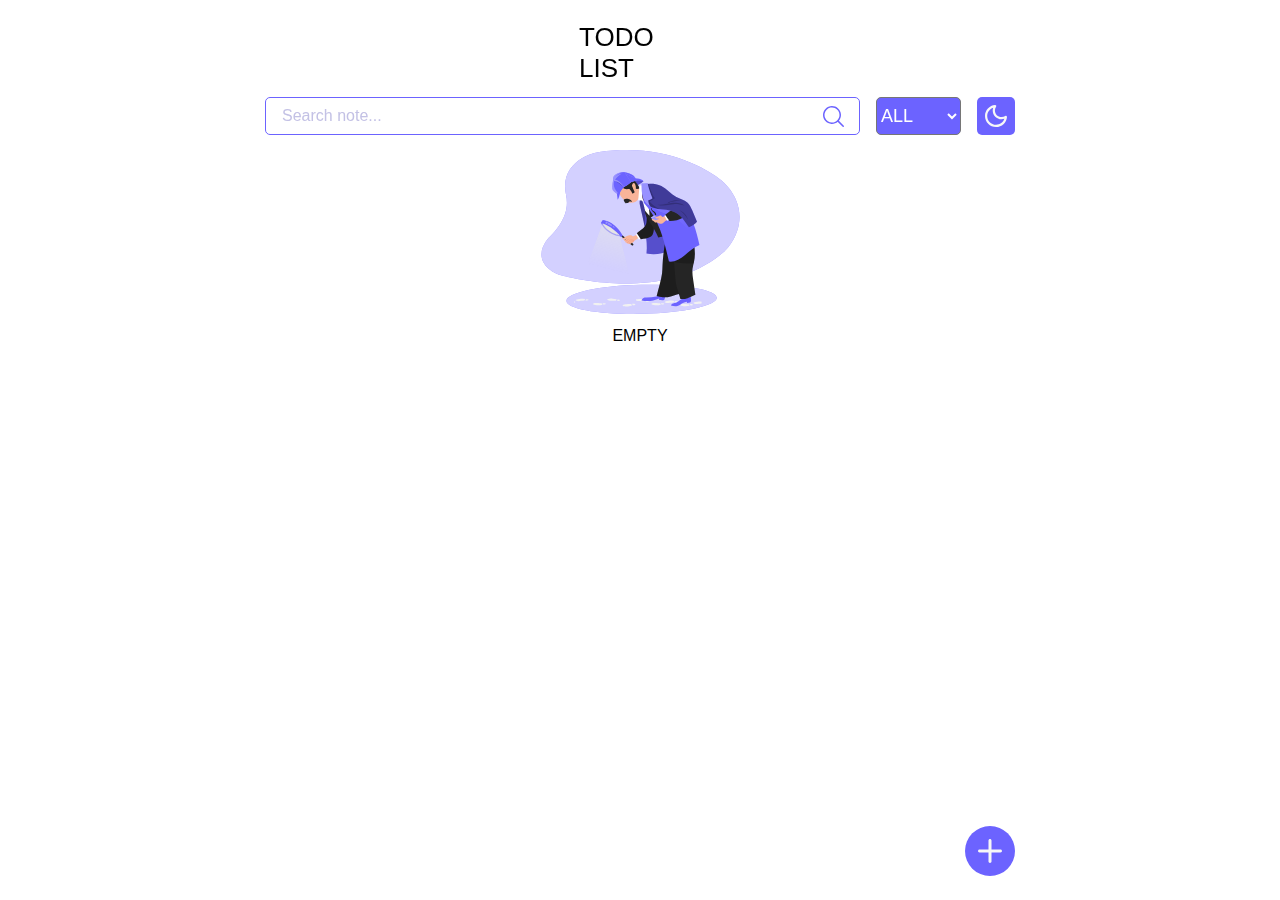
<file: index.html>
<!DOCTYPE html>
<html lang="en">

<head>
    <meta charset="UTF-8">
    <meta name="viewport" content="width=device-width, initial-scale=1.0">
    <link rel="stylesheet" href="style.css">
    <title>Document</title>
</head>
<body class="light-theme">
    <content>
        <header>
                <div id="headTitle">
                    <div>TODO LIST</div>
                </div>
                <form id="underHeadPanel">
                    <div id="input">
                        <input type="text" placeholder="Search note..." id="searchNote" class="light-theme">
                        <button disabled>
                            <div></div>
                        </button>
                    </div>
                    <select name="" id="vipad">
                        <option value="all">All</option>
                        <option value="complete">Complete</option>
                        <option value="incomplete">Incomplete</option>
                    </select>
                    <div id="theme">
                        <div></div>
                    </div>
                </form>
            </header>
            <main id="main">
            <!-- <div class="list" id="note1">
                <div class="checkAndNote">
                    <input type="checkbox" class="checkbox">
                    <div class="listName">NOTE #1</div>
                </div>
                    <div class="changeInputText">
                        <input type="text" class="textInput">
                    </div>
                    <div class="listBtns">
                        <div class="pen"></div>
                        <div class="trashCan"></div>
                    </div>
                <div class="undoPanel" style="display: flex;">
                    <div class="counter"><div>3</div></div>
                    <div class="undoText">
                        <div>UNDO</div>
                        <div class="undoImg"></div>
                    </div>
                </div>
                </div> -->
            </main>
    </content>
    <div id="addListPanel">
        <div id="panelAddList">
            <div id="panel" class="light-theme">
                <div id="inner-panel" class="light-theme">
                    <div id="first">
                        <div id="NewNote"><div>NEW NOTE</div></div>
                        <input type="text" placeholder="Input your note..." id="inputNote" class="light-theme">
                    </div>
                    <div id="second">
                        <div id="cansel" class="light-theme"><div>CANSEL</div></div>
                        <div id="apply"><div>APPLY</div></div>
                    </div>
                </div>
            </div>
        </div>
        <div id="buttonPos">
            <div id="addListButton">
                <div></div>
            </div>
        </div>
    </div>
    <script src="script.js"></script>
</body>

</html>
</file>
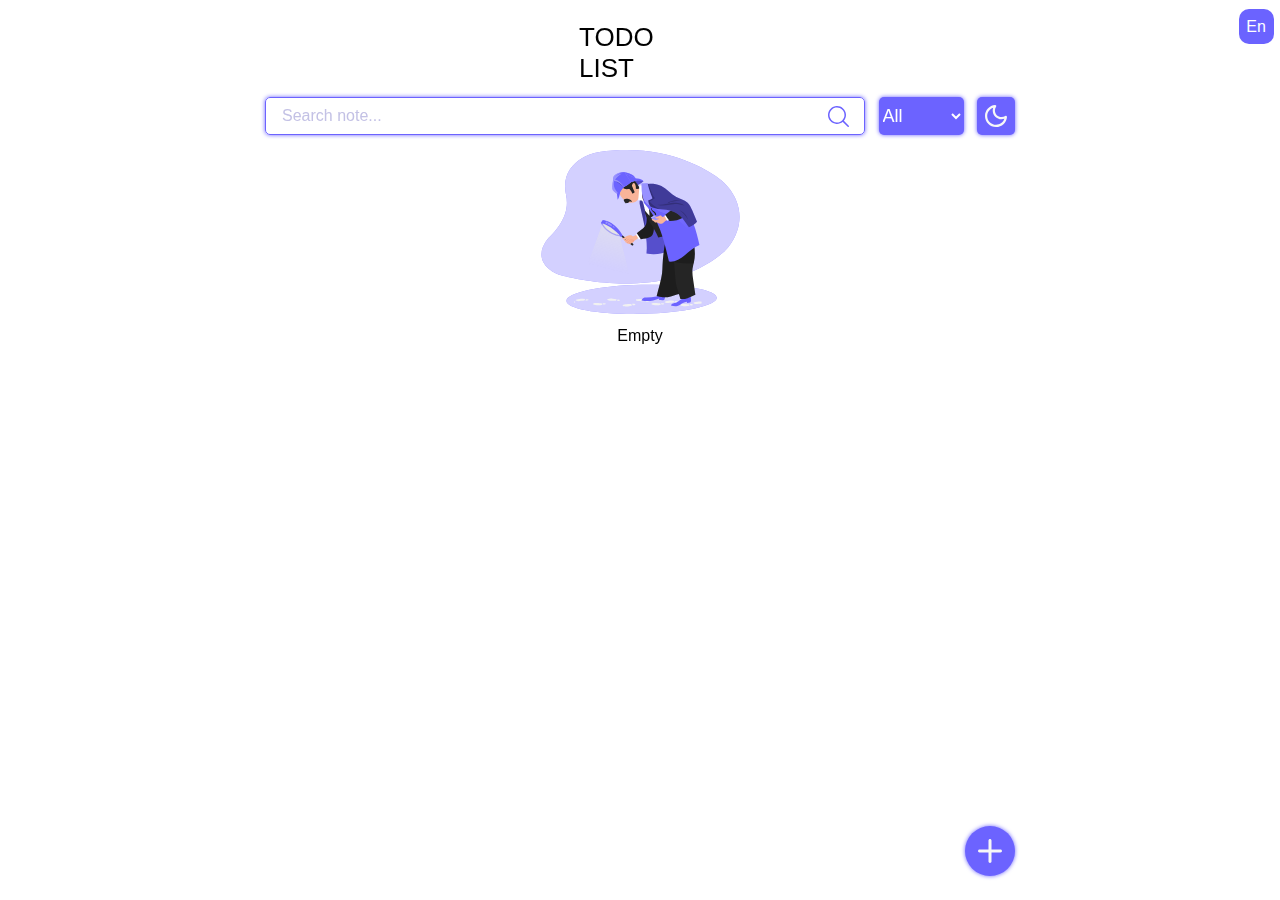
<file: html/index.html>
<!DOCTYPE html>
<html lang="en">

<head>
    <meta charset="UTF-8">
    <meta name="viewport" content="width=device-width, initial-scale=1.0">
    <link rel="stylesheet" href="../styles/style.css">
    <title>Document</title>
    
</head>
<body class="light-theme">
    <div id="language">
        <div id="lang-btn">En</div>
    </div>
    <content>
        <header>
                <div id="headTitle">
                    <div>TODO LIST</div>
                </div>
                <form id="underHeadPanel">
                    <div id="input" class="light-theme">
                        <input type="text" placeholder="Search note..." id="searchNote" class="light-theme">
                        <button disabled>
                            <div></div>
                        </button>
                    </div>
                    <select name="" id="vipad">
                        <option value="all">All</option>
                        <option value="complete">Complete</option>
                        <option value="incomplete">Incomplete</option>
                    </select>
                    <div id="theme">
                        <div></div>
                    </div>
                </form>
            </header>
            <main id="main">
            <!-- <div class="list" id="note1">
                <div class="checkAndNote">
                    <input type="checkbox" class="checkbox">
                    <div class="listName">NOTE #1</div>
                </div>
                    <div class="changeInputText">
                        <input type="text" class="textInput">
                    </div>
                    <div class="listBtns">
                        <div class="pen"></div>
                        <div class="trashCan"></div>
                    </div>
                <div class="undoPanel" style="display: flex;">
                    <div class="counter"><div>3</div></div>
                    <div class="undoText">
                        <div>UNDO</div>
                        <div class="undoImg"></div>
                    </div>
                </div>
                </div> -->
            </main>
    </content>
    <div id="addListPanel">
        <div id="panelAddList">
            <div id="panel" class="light-theme">
                <form  action="../php/GetNote.php" method="get"  id="inner-panel" class="light-theme">
                    <div id="first">
                        <div id="NewNote"><div>NEW NOTE</div></div>
                        <input type="text" placeholder="Input your note..." id="inputNote" class="light-theme" name="NoteName">
                        <!-- <input type="text" name="note_name"  id="inputNote" class="light-theme"> -->
                    </div>
                    <div id="second">
                        <div id="cancel" class="light-theme">CANCEL</div>
                        <button type="submit" id="apply"><div>APPLY</div></button>
                    </div>
                </form>
               
            </div>
        </div>
        <div id="buttonPos">
            <div id="addListButton">
                <div></div>
            </div>
        </div>
    </div>
    <script src="../js/script.js"></script>
    <script src="../js/lang-script.js"></script>

</body>

</html>
</file>
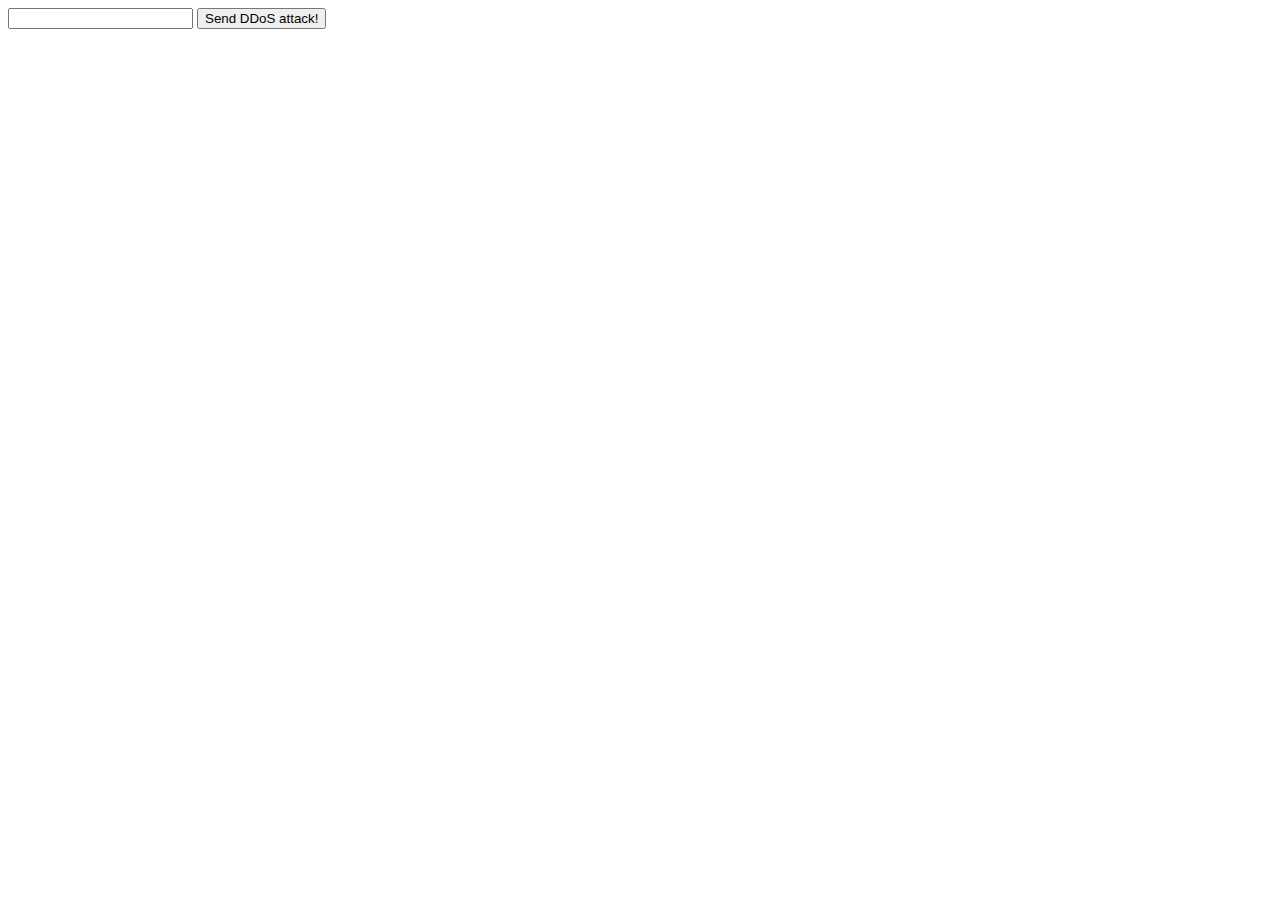
<file: html/testfetch.html>
<!DOCTYPE html>
<html lang="en">
<head>
    <meta charset="UTF-8">
    <meta name="viewport" content="width=device-width, initial-scale=1.0">
    <title>Document</title>
</head>
<body>
    <input type="text" id="input">
    <button id="btn">Send DDoS attack!</button>
    <div class="container"></div>
    <div class="container"></div>
    <script>

        document.addEventListener("DOMContentLoaded",()=>{
            fetch("../php/GetNote.php")
            .then(data=>data.json())
            .then((data)=>{
                console.log(data);
            })
        })

        document.getElementById("btn").addEventListener("click",()=>{
            let test_text = document.getElementById("input").value;
            let fd = new FormData();

            fd.append("test_text",test_text)
            
            fetch("../php/test.html")
            .then(data=>data.text())
            .then((data)=>{
                document.getElementsByClassName("container")[0].innerHTML = data;
            })

            fetch("../php/AddNote.php",{
                method:"post",
                body:fd
            })
        })
    </script>
</body>
</html>
</file>
<file: style.css>
*{
    margin: 0;
    padding: 0;
    font-family: 'Franklin Gothic Medium', 'Arial Narrow', Arial, sans-serif;
    text-transform: uppercase;
    transition: 0.5s ease-in;
    :focus{
        outline: none;
    }
}
body{
    display: flex;
    justify-content: center;
}
.light-theme{
    background-color: white;
    color: black;
}
.dark-theme{
    background-color: #252525;
    color: white;
}
content{
    display: flex;
    flex-direction: column;
    justify-content: space-between;
    gap: 10px;
    >div{
        display: flex;
        flex-direction: column;
        justify-content: center;
        gap: 10px;
    }
}

header{
    width: 750px;
    height: 135px;
    display: flex;
    flex-direction: column;
    align-items: center;
    justify-content: end;
    gap: 25px;
    >div{
        font-size: 26px;
    }
}

#headTitle{
    width: 122px;
    height: 39px;
    display: flex;
    justify-content: center;
    align-items: center;
}

#underHeadPanel{
    width: 750px;
    height: 38px;
    display: flex;
    justify-content: space-between;
    #input{
        border: 1px #6C63FF solid;
        box-sizing: border-box;
        border-radius:5px;
        width: 595px;
        height: 38px;
        display: flex;
        justify-content: space-between;
        padding: 8px 8px 8px 16px;
    }
    input{
        width: 100%;
        font-size: 16px;
        text-transform: none;
        border: none;
        text-transform: uppercase;
    }
    *:focus{
        outline: none;
    }
    input::placeholder{
        color:#C3C1E5;
        text-transform: none;
        font-size: 16px;
    }

    button{
        width: 38px;
        height: 38px;
        border: none;
        background: none;
        display: flex;
        justify-content: center;
        >div{
            width: 21px;
            height: 21px;
            background-image: url(img/lupa.svg);
            background-repeat: no-repeat;
        }
    }

    #theme, #vipad{
        background-color: #6C63FF;
        border-radius: 5px;
    }

    #vipad{
        width: 85px;
        height: 38px;
        font-size: 18px;
        color: white;
    }

    #theme{
        width: 38px;
        height: 38px;
        display: flex;
        justify-content: center;
        align-items: center;
        >div{
            width: 22px;
            height: 22px;
            background-image: url(img/moon.svg);
        }
    }
}

main{
    width: 750px;
    display: flex;
    flex-direction: column;
    justify-content: center;
    align-items: center;
}
#emptyList{
    width: 221px;
    height: 200px;
    display: flex;
    flex-direction: column;
    align-items: center;
    justify-content: space-between;
    z-index: -1;
}
#detective{
    width: 221px;
    height: 174px;
    background-image: url(img/detective.svg);
}
.list{
    width: 525px;
    height: 60px;
    display: flex;
    justify-content: space-between;
    align-items: center;
    gap: 15px;
    border-bottom: 1px #6C63FF solid;
    input{
        width: 26px;
        height: 26px;
        border: 1px #6C63FF solid;
        box-sizing: border-box;
    }
    .listName{
        width: 420px;
        height: 20px;
        font-size: 20px;
    }
    .listBtns{
        width: 62px;
        height: 18px;
        display: flex;
        align-self: center;
        justify-content: center;
        gap: 10px;
        >*{
            background-repeat: no-repeat;
        }
        .pen{
            width: 18px;
            height: 18px;
            background-image: url(img/pen.svg);
        }
        .trashCan{
            width: 18px;
            height: 18px;
            background-image: url(img/trash.svg);
        }
    }
}
.list:last-child{
    border: none;
}

#addListPanel{
    width: 100%;
    height: 100%;
    position: fixed;
    display: flex;
    justify-content: center;
    align-items: end;
    z-index: -1;
}
#buttonPos{
    display: flex;
    justify-content: end;
    width: 750px;
}
#addListButton{
    width: 50px;
    height: 50px;
    background-color: #6C63FF;
    border-radius: 25px;
    display: flex;
    justify-content: center;
    align-items: center;
    transform:translateY(-24px);
    >div{
        width: 24px;
        height: 24px;
        background-image: url(img/plus.svg);
    }
}
#panelAddList{
    width: 100%;
    height: 100%;
    position: fixed;
    display: none;
    justify-content: center;
    align-items: center;
    background-color: rgba(0, 0, 0, 0.5);
    z-index: -1;
}
#panel{
    flex-wrap: wrap;
    width: 500px;
    height: 289px;
    border-radius: 16px;
    display: flex;
    justify-content: center;
    align-content: center;
}
#inner-panel{
    width: 440px;
    height: 255px;
    display: flex;
    flex-direction: column;
    justify-content: space-between;
    align-items: center;
    #first{
        display: flex;
        flex-direction: column;
        justify-content: end;
        align-content: center;
        gap: 20px;
        #NewNote{
            height: 24px;
            display: flex;
            justify-content: center;
            font-size: 24px;
        }
    }
    #second{
        width: 100%;
        display: flex;
        justify-content: space-between;
    }
    #second>*{
        height: 38px;
        font-size: 18px;
        border-radius: 5px;
        display: flex;
        justify-content: center;
        align-items: center;
    }
    input{
        border: 1px #6C63FF solid;
        box-sizing: border-box;
        border-radius:5px;
        width: 440px;
        height: 38px;
        display: flex;
        justify-content: space-between;
        padding: 8px 8px 8px 16px;
    }
    input::placeholder{
        color:#C3C1E5;
        text-transform: none;
        font-size: 16px;
    }
}
#cansel{
    width: 110px;
    border: 1px #6C63FF solid;
    box-sizing: border-box;
    color: #6C63FF;
}
#apply{
    width: 97px;
    background-color: #6C63FF;
    color: white;
}
</file>
<file: styles/style.css>
*{
    margin: 0;
    padding: 0;
    font-family: 'Franklin Gothic Medium', 'Arial Narrow', Arial, sans-serif;
    /* text-transform: uppercase; */
    transition: 0.25s ease-in;
    user-select: none;
    :focus{
        outline: none;
    }
}
body{
    display: flex;
    justify-content: center;
}
.light-theme{
    background-color: white;
    color: black;
}
.dark-theme{
    background-color: #252525;
    color: white;
}
content{
    display: flex;
    flex-direction: column;
    justify-content: space-between;
    gap: 10px;
    >div{
        display: flex;
        flex-direction: column;
        justify-content: center;
        gap: 10px;
    }
}

#language{
    width: 99%;
    position: absolute;
    top: 1%;
    display: flex;
    justify-content: end;
    >div{
        width: 35px;
        height: 35px;
        background-color: #6b63ff;
        display: flex;
        justify-content: center;
        align-items: center;
        border-radius: 10px;
        color: white;
    }
}

header{
    width: 750px;
    height: 135px;
    display: flex;
    flex-direction: column;
    align-items: center;
    justify-content: end;
    gap: 25px;
    >div{
        font-size: 26px;
    }
}

#headTitle{
    width: 122px;
    height: 39px;
    display: flex;
    justify-content: center;
    align-items: center;
}

#input, #vipad, #theme,#addListButton,#inputNote, #cancel, #apply, .changeInputText{
    box-shadow: 0px 0px 4px #6C63FF;
    border: 0px #6b63ff00;
    box-sizing: border-box;
}

#underHeadPanel{
    width: 750px;
    height: 38px;
    display: flex;
    justify-content: space-between;
    gap: 10px;
    #input{
        box-sizing: border-box;
        border-radius:5px;
        /* width: 595px; */
        width: 80%;
        height: 38px;
        display: flex;
        justify-content: space-between;
        padding: 8px 8px 8px 16px;
        border: 1px #6C63FF solid;
        background: none;
    }
    #input.dark-theme{
        background: none;
        box-shadow: none;
        border: 1px solid white;
    }
    input{
        width: 100%;
        font-size: 16px;
        text-transform: none;
        border: none;
    }
    input.light-theme:focus{
        color: #6C63FF;
        
    }
    *:focus{
        outline: none;
    }
    input::placeholder{
        color:#C3C1E5;
        text-transform: none;
        font-size: 16px;
    }


    button{
        width: 38px;
        height: 38px;
        border: none;
        background: none;
        display: flex;
        justify-content: center;
        >div{
            width: 21px;
            height: 21px;
            background-image: url(../img/lupa.svg);
            background-repeat: no-repeat;
        }
    }

    #theme, #vipad{
        background-color: #6C63FF;
        border-radius: 5px;
    }

    #vipad{
        width: 85px;
        height: 38px;
        font-size: 18px;
        color: white;
        >*{
            background-color: white;
            color: #6b63ff;
            text-transform: capitalize;
            font-size: 18px;
        }
    }

    #theme{
        width: 38px;
        height: 38px;
        display: flex;
        justify-content: center;
        align-items: center;
        >div{
            width: 22px;
            height: 22px;
            background-image: url(../img/moon.svg);
            background-repeat: no-repeat;
        }
    }
    #theme:hover, #vipad:hover{
        background-color: #534CC2;
        border: 1px solid #6b63ff;
    }
}

main{
    width: 750px;
    display: flex;
    flex-direction: column;
    justify-content: center;
    align-items: center;
}
#emptyList{
    width: 221px;
    height: 200px;
    display: flex;
    flex-direction: column;
    align-items: center;
    justify-content: space-between;
}
#detective{
    width: 221px;
    height: 174px;
    background-image: url(../img/detective.svg);
}
.list{
    width: 525px;
    height: 60px;
    display: flex;
    justify-content: space-between;
    align-items: center;
    gap: 15px;
    border-bottom: 1px #6C63FF solid;
    .checkAndNote{
        display: flex;
        gap:20px;
    }
    .checkbox{
        width: 26px;
        height: 26px;
        border: 1px #6C63FF solid;
        box-sizing: border-box;
        accent-color: #6C63FF;
    }
    .checkbox:hover{
        accent-color: #6C63FF;
    }
    .changeInputText{
        width: 420px;
        height: 26px;
        border: 1px #6C63FF solid;
        border-radius: 5px;
        display: none;
        justify-content: center;
        align-items: center;
    }
    .textInput{
        width: 400px;
        height: 20px;
        font-size: 20px;
        border: none;
        background: none;
        color: #6b63ff;
    }
    .textInput:focus{
        outline: none;
    }
    .listName{
        /* width: 390px; */
        height: 20px;
        font-size: 20px;
    }
    .listBtns{
        width: 62px;
        height: 18px;
        display: flex;
        align-self: center;
        justify-content: center;
        gap: 10px;
        >*{
            background-repeat: no-repeat;
        }
        .pen{
            width: 18px;
            height: 18px;
            background-image: url(../img/pen.svg);
        }
        .pen:hover{
            background-image: url(../img/penHovered.svg);
        }
        .trashCan{
            width: 18px;
            height: 18px;
            background-image: url(../img/trash.svg);
        }
        .trashCan:hover{
            background-image: url(../img/trashCanHovered.svg);
        }
    }
}
.undoPanel{
    width: 123px;
    height: 36px;
    border: 1px solid #6C63FF;
    background-color: #534CC2;
    box-sizing: border-box;
    border-radius: 5px;
    font-size: 14px;
    color:white;
    display: none;
    align-items: center;
    justify-content: center;
    gap: 15px;
    transform: scaleX(0);
}
.undoPanel:hover{
    background-color: #6C63FF;
    box-shadow: 0px 0px 4px #6C63FF;
    border: 0px #6b63ff00;
    box-sizing: border-box;
}
.counter{
    width: 25px;
    height: 25px;
    display: flex;
    align-items: center;
    justify-content: center;
    border: 2px solid white;
    box-sizing: border-box;
    border-radius: 25px;
}
.undoText{
    display: flex;
    gap: 2px;
    >div{
        font-family: Arial, Helvetica, sans-serif;
    };
}
.undoImg{
    width: 15px;
    height: 14px;
    background-image: url(../img/undoArrow.svg);
}
.list:last-child{
    border: none;
}

#addListPanel{
    width: 100%;
    height: 100%;
    position: fixed;
    display: flex;
    justify-content: center;
    align-items: end;
    z-index: -1;
    /* я прост тупой и не мог ниче придумать */
    /* transform: translateX(375px); */
}
#buttonPos{
    display: flex;
    justify-content: end;
    width: 750px;
}
#addListButton{
    width: 50px;
    height: 50px;
    background-color: #6C63FF;
    border-radius: 25px;
    display: flex;
    justify-content: center;
    align-items: center;
    transform:translateY(-24px);
    >div{
        width: 24px;
        height: 24px;
        background-image: url(../img/plus.svg);
    }
}
#addListButton:hover{
    background-color: #534CC2;
    border: 1px solid #6b63ff;
}
#panelAddList{
    width: 100%;
    height: 100%;
    position: fixed;
    display: none;
    justify-content: center;
    align-items: center;
    background-color: rgba(0, 0, 0, 0.5);
    z-index: 1;
    opacity: 0;
}
#panel{
    flex-wrap: wrap;
    width: 500px;
    height: 289px;
    border-radius: 16px;
    display: flex;
    justify-content: center;
    align-content: center;
    border: 0px black;
    box-sizing: border-box;
}
#panel.dark-theme{
    border: 1px solid white;
}
#inner-panel{
    width: 440px;
    height: 255px;
    display: flex;
    flex-direction: column;
    justify-content: space-between;
    align-items: center;
    #first{
        display: flex;
        flex-direction: column;
        justify-content: end;
        align-content: center;
        gap: 20px;
        #NewNote{
            height: 24px;
            display: flex;
            justify-content: center;
            font-size: 24px;
        }
    }
    #second{
        width: 100%;
        display: flex;
        justify-content: space-between;
    }
    #second>*{
        height: 38px;
        font-size: 18px;
        border-radius: 5px;
        display: flex;
        justify-content: center;
        align-items: center;
    }
    input{
        border: 1px #6C63FF solid;
        box-sizing: border-box;
        border-radius:5px;
        width: 440px;
        height: 38px;
        display: flex;
        justify-content: space-between;
        padding: 8px 8px 8px 16px;
    }
    input.dark-theme{
        border: 1px solid white;
    }
    input::placeholder{
        color:#C3C1E5;
        text-transform: none;
        font-size: 16px;
    }
}
#cancel{
    width: 110px;
    border: 1px #6C63FF solid;
    box-sizing: border-box;
    color: #6C63FF;
}
#apply{
    width: 97px;
    background-color: #6C63FF;
    div{
        font-size: 18px;
        color: white;
        border: none;
    }
}
</file>
